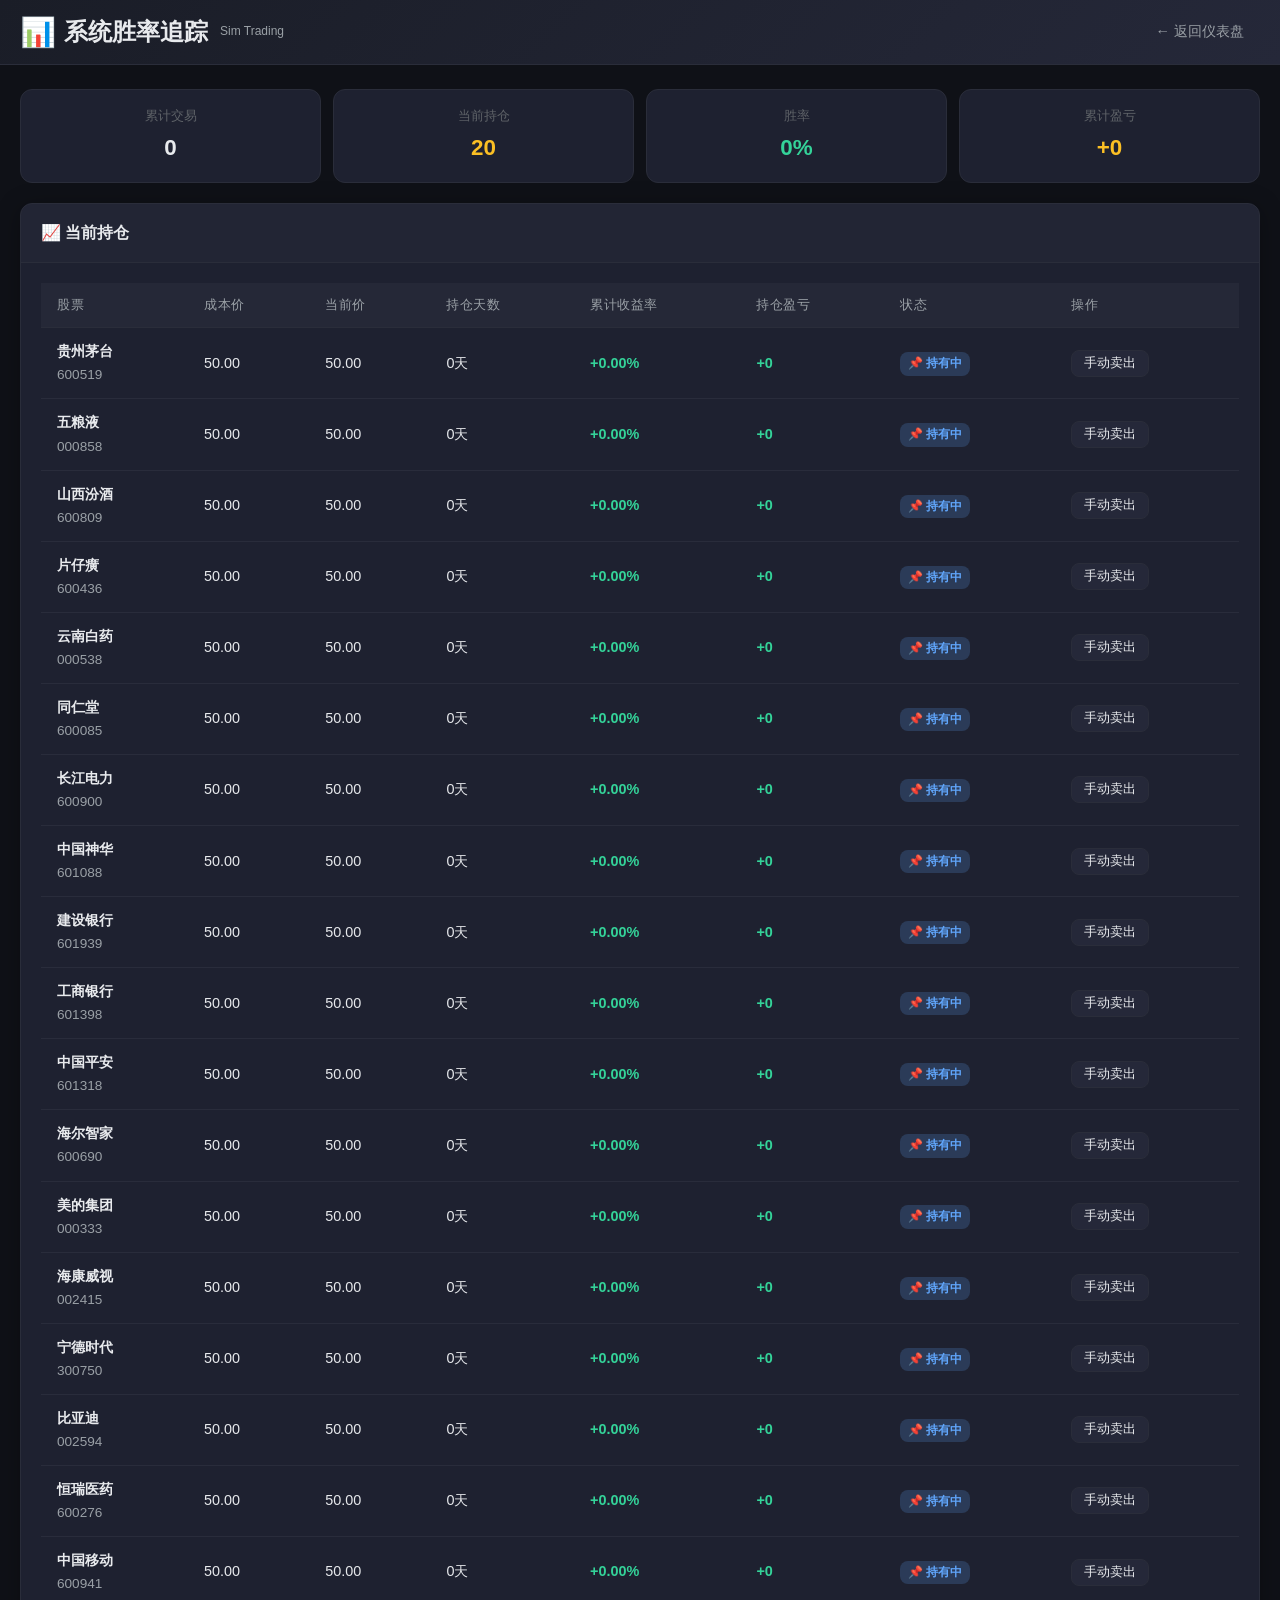
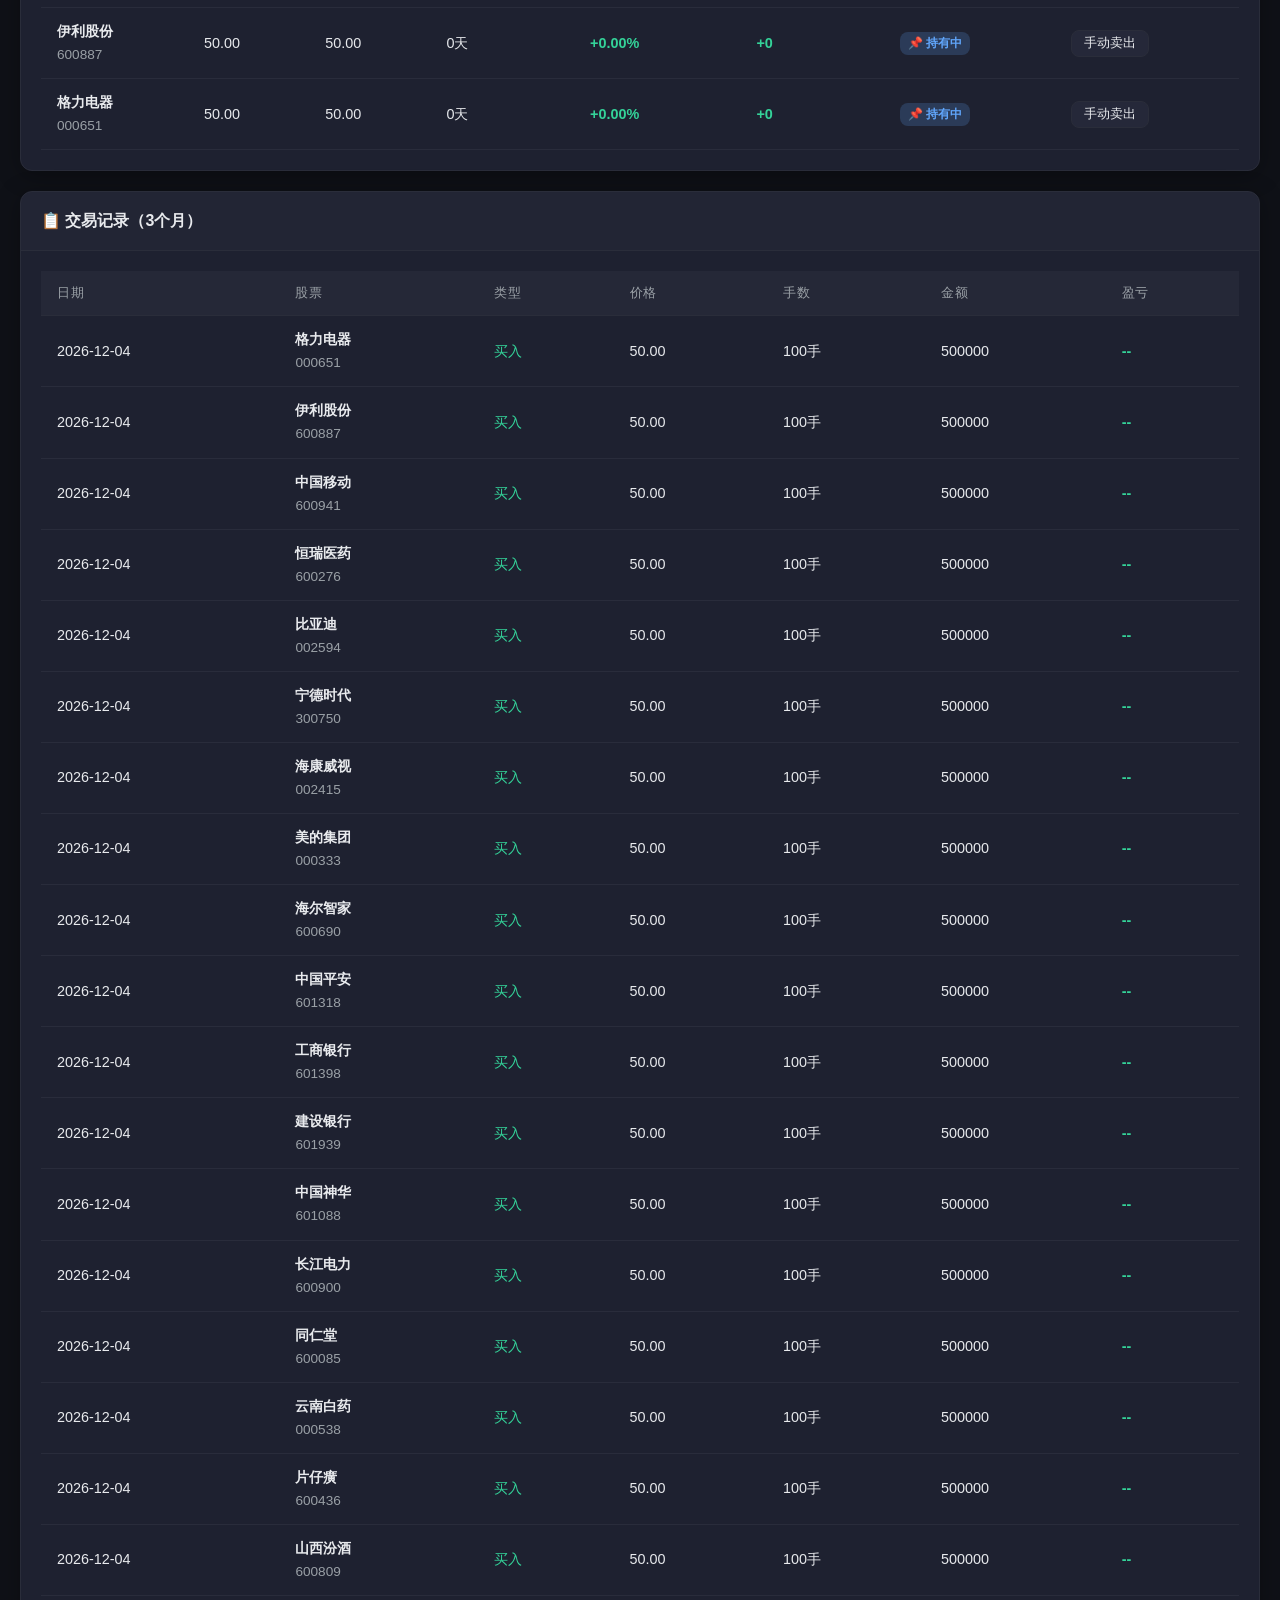
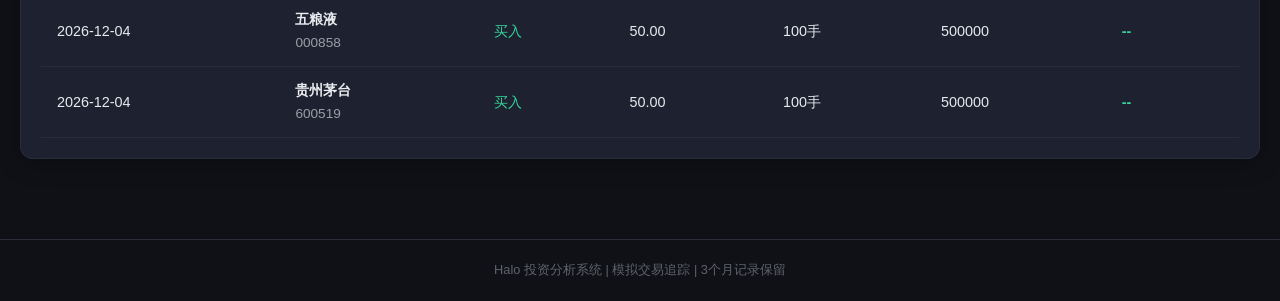
<file: frontend/sim.html>
<!DOCTYPE html>
<html lang="zh-CN">
<head>
<meta charset="UTF-8">
<meta name="viewport" content="width=device-width, initial-scale=1.0">
<title>系统胜率追踪 - Halo</title>
<link rel="stylesheet" href="css/style.css">
<style>
.summary-cards{display:grid;grid-template-columns:repeat(auto-fit,minmax(160px,1fr));gap:12px;margin-bottom:20px}
.summary-card{background:var(--bg-card);border:1px solid var(--border-color);border-radius:var(--radius);padding:16px;text-align:center}
.summary-card .lbl{font-size:.8rem;color:var(--text-muted);margin-bottom:4px}
.summary-card .val{font-size:1.4rem;font-weight:700}
.val.green{color:var(--accent-green)}.val.red{color:var(--accent-red)}.val.yellow{color:var(--accent-yellow)}
.status-tag{display:inline-block;padding:2px 8px;border-radius:8px;font-size:.75rem;font-weight:600}
.tag-hold{background:rgba(96,165,250,.2);color:var(--accent-blue)}
.tag-target{background:rgba(251,191,36,.2);color:var(--accent-yellow)}
.tag-sold{background:rgba(52,211,153,.2);color:var(--accent-green)}
.buy{color:var(--accent-green)}.sell{color:var(--accent-red)}
</style>
</head>
<body>
<header class="header"><div class="container">
<h1 class="logo"><span class="logo-icon">📊</span> 系统胜率追踪 <span class="logo-subtitle">Sim Trading</span></h1>
<nav class="nav"><a href="index.html" class="nav-link">← 返回仪表盘</a></nav>
</div></header>
<main class="main"><div class="container">
<div class="summary-cards" id="cards">
<div class="summary-card"><div class="lbl">累计交易</div><div class="val" id="c-trades">0</div></div>
<div class="summary-card"><div class="lbl">当前持仓</div><div class="val yellow" id="c-hold">0</div></div>
<div class="summary-card"><div class="lbl">胜率</div><div class="val green" id="c-rate">0%</div></div>
<div class="summary-card"><div class="lbl">累计盈亏</div><div class="val" id="c-pnl">0</div></div>
</div>
<div class="card"><div class="card-header"><h3>📈 当前持仓</h3></div><div class="card-body">
<div class="table-container"><table class="data-table"><thead><tr>
<th>股票</th><th>成本价</th><th>当前价</th><th>持仓天数</th><th>累计收益率</th><th>持仓盈亏</th><th>状态</th><th>操作</th>
</tr></thead><tbody id="pos-tbody"><tr><td colspan="8" class="loading-cell">加载中...</td></tr></tbody></table></div>
</div></div>
<div class="card"><div class="card-header"><h3>📋 交易记录（3个月）</h3></div><div class="card-body">
<div class="table-container"><table class="data-table"><thead><tr>
<th>日期</th><th>股票</th><th>类型</th><th>价格</th><th>手数</th><th>金额</th><th>盈亏</th>
</tr></thead><tbody id="trades-tbody"><tr><td colspan="7" class="loading-cell">加载中...</td></tr></tbody></table></div>
</div></div>
</div></main>
<footer class="footer"><div class="container"><p>Halo 投资分析系统 | 模拟交易追踪 | 3个月记录保留</p></div></footer>
<script>
const LOTS=100, TP=0.10, KEEP_DAYS=90, LS_KEY='halo_sim';

function ls(){try{return JSON.parse(localStorage.getItem(LS_KEY)||'{"pos":[],"trades":[],"sold":{}}')}catch(e){return{pos:[],trades:[],sold:{}}}}
function save(d){localStorage.setItem(LS_KEY,JSON.stringify(d))}

function $(s){return document.querySelector(s)}
function esc(s){if(!s)return'';const d=document.createElement('div');d.textContent=String(s);return d.innerHTML}

function cleanup(d){
  const cut=new Date(Date.now()-KEEP_DAYS*86400000).toISOString().slice(0,10);
  d.trades=d.trades.filter(t=>t.date>=cut);
  for(const[s,dt]of Object.entries(d.sold)){if(dt<cut)delete d.sold[s];}
  return d;
}

async function loadPrices(symbols){
  const map={};
  if(!symbols.length)return map;
  for(let i=0;i<symbols.length;i+=3){
    await Promise.all(symbols.slice(i,i+3).map(async s=>{
      try{
        const pfx=s.startsWith('6')?'1':'0';
        const r=await fetch(`https://push2.eastmoney.com/api/qt/stock/get?secid=${pfx}.${s}&fields=f43,f58`);
        const j=await r.json();
        if(j?.data){map[s]={price:(j.data.f43||0)/100,name:j.data.f58||''};}
      }catch(e){}
    }));
  }
  return map;
}

async function refresh(){
  let d=cleanup(ls());
  
  // 获取持仓股票实时价格
  const syms=d.pos.map(p=>p.symbol);
  const prices=await loadPrices(syms);
  
  // 检查止盈
  const today=new Date().toISOString().slice(0,10);
  for(let i=d.pos.length-1;i>=0;i--){
    const p=d.pos[i];
    const cp=prices[p.symbol]?.price||p.buyPrice;
    const ret=(cp-p.buyPrice)/p.buyPrice;
    if(ret>=TP){
      const pnl=(cp-p.buyPrice)*LOTS*100;
      d.trades.push({date:today,symbol:p.symbol,name:p.name,type:'sell',price:cp,lots:LOTS,amount:cp*LOTS*100,pnl:pnl});
      d.sold[p.symbol]=today;
      d.pos.splice(i,1);
    }
  }
  
  save(d);
  render(d,prices);
}

function render(d,prices){
  // 汇总
  const sells=d.trades.filter(t=>t.type==='sell');
  const wins=sells.filter(t=>t.pnl>0).length;
  const totalPnl=sells.reduce((s,t)=>s+(t.pnl||0),0);
  $('#c-trades').textContent=sells.length;
  $('#c-hold').textContent=d.pos.length;
  $('#c-rate').textContent=sells.length?(wins/sells.length*100).toFixed(1)+'%':'0%';
  const pE=$('#c-pnl');pE.textContent=(totalPnl>=0?'+':'')+totalPnl.toFixed(0);
  pE.className='val '+(totalPnl>0?'green':totalPnl<0?'red':'yellow');
  
  // 持仓
  const tb=$('#pos-tbody');
  if(!d.pos.length){tb.innerHTML='<tr><td colspan="8"><div class="empty-state"><h3>暂无持仓</h3><p>系统推荐股票后自动模拟买入</p></div></td></tr>';}
  else{
    tb.innerHTML=d.pos.map((p,i)=>{
      const cp=prices[p.symbol]?.price||p.buyPrice;
      const ret=(cp-p.buyPrice)/p.buyPrice*100;
      const pnl=(cp-p.buyPrice)*LOTS*100;
      const days=Math.floor((Date.now()-new Date(p.buyDate))/86400000);
      const tag=ret>=7?'tag-target':'tag-hold';
      const txt=ret>=7?'🎯 接近止盈':'📌 持有中';
      return `<tr>
        <td><strong>${esc(p.name)}</strong><br><span class="name-cell">${esc(p.symbol)}</span></td>
        <td>${p.buyPrice.toFixed(2)}</td><td>${cp.toFixed(2)}</td><td>${days}天</td>
        <td class="${ret>=0?'score-high':'score-low'}">${(ret>=0?'+':'')+ret.toFixed(2)}%</td>
        <td class="${pnl>=0?'score-high':'score-low'}">${(pnl>=0?'+':'')+pnl.toFixed(0)}</td>
        <td><span class="status-tag ${tag}">${txt}</span></td>
        <td><button class="btn btn-secondary btn-sm" onclick="manualSell('${p.symbol}')">手动卖出</button></td>
      </tr>`;
    }).join('');
  }
  
  // 交易记录
  const tt=$('#trades-tbody');
  if(!d.trades.length){tt.innerHTML='<tr><td colspan="7"><div class="empty-state"><h3>暂无交易记录</h3></div></td></tr>';}
  else{
    tt.innerHTML=d.trades.slice(-50).reverse().map(t=>`<tr>
      <td>${t.date}</td><td><strong>${esc(t.name)}</strong><br><span class="name-cell">${esc(t.symbol)}</span></td>
      <td class="${t.type==='buy'?'buy':'sell'}">${t.type==='buy'?'买入':'卖出'}</td>
      <td>${t.price.toFixed(2)}</td><td>${t.lots}手</td>
      <td>${t.amount.toFixed(0)}</td>
      <td class="${(t.pnl||0)>=0?'score-high':'score-low'}">${t.pnl?(t.pnl>=0?'+':'')+t.pnl.toFixed(0):'--'}</td>
    </tr>`).join('');
  }
}

// 系统推荐时调用共享simBuy
window.simBuy=window.simBuy||function(){};

// 手动卖出
window.manualSell=async function(symbol){
  let d=cleanup(ls());
  const idx=d.pos.findIndex(p=>p.symbol===symbol);
  if(idx<0)return;
  const p=d.pos[idx];
  const prices=await loadPrices([symbol]);
  const cp=prices[symbol]?.price||p.buyPrice;
  const today=new Date().toISOString().slice(0,10);
  const pnl=(cp-p.buyPrice)*LOTS*100;
  d.trades.push({date:today,symbol,name:p.name,type:'sell',price:cp,lots:LOTS,amount:cp*LOTS*100,pnl});
  d.sold[symbol]=today;
  d.pos.splice(idx,1);
  save(d);
  refresh();
};

refresh();
</script>
</body>
</html>
</file>
<file: frontend/css/style.css>
/* Halo - 中国股市投资分析系统 样式表 */

/* ========== 基础重置与变量 ========== */
:root {
    --bg-primary: #0f1117;
    --bg-secondary: #1a1d27;
    --bg-card: #1e2130;
    --bg-card-hover: #252839;
    --border-color: #2a2d3a;
    --text-primary: #e8eaed;
    --text-secondary: #9aa0a6;
    --text-muted: #5f6368;
    --accent-green: #34d399;
    --accent-red: #f87171;
    --accent-yellow: #fbbf24;
    --accent-blue: #60a5fa;
    --accent-purple: #a78bfa;
    --accent-orange: #fb923c;
    --gradient-header: linear-gradient(135deg, #1a1d27 0%, #252839 100%);
    --shadow: 0 4px 24px rgba(0, 0, 0, 0.3);
    --radius: 12px;
    --radius-sm: 8px;
}

* {
    margin: 0;
    padding: 0;
    box-sizing: border-box;
}

body {
    font-family: -apple-system, BlinkMacSystemFont, 'Segoe UI', 'PingFang SC', 'Microsoft YaHei', sans-serif;
    background: var(--bg-primary);
    color: var(--text-primary);
    line-height: 1.6;
    min-height: 100vh;
}

.container {
    max-width: 1280px;
    margin: 0 auto;
    padding: 0 20px;
}

/* ========== 头部 ========== */
.header {
    background: var(--gradient-header);
    border-bottom: 1px solid var(--border-color);
    position: sticky;
    top: 0;
    z-index: 100;
    backdrop-filter: blur(10px);
}

.header .container {
    display: flex;
    align-items: center;
    justify-content: space-between;
    height: 64px;
}

.logo {
    font-size: 1.5rem;
    font-weight: 700;
    display: flex;
    align-items: center;
    gap: 8px;
}

.logo-icon {
    font-size: 1.8rem;
}

.logo-subtitle {
    font-size: 0.75rem;
    font-weight: 400;
    color: var(--text-secondary);
    margin-left: 4px;
}

.nav {
    display: flex;
    gap: 4px;
}

.nav-link {
    color: var(--text-secondary);
    text-decoration: none;
    padding: 8px 16px;
    border-radius: var(--radius-sm);
    font-size: 0.9rem;
    transition: all 0.2s;
}

.nav-link:hover {
    color: var(--text-primary);
    background: var(--bg-card);
}

.nav-link.active {
    color: var(--accent-green);
    background: rgba(52, 211, 153, 0.1);
}

.header-status {
    display: flex;
    align-items: center;
    gap: 8px;
    font-size: 0.85rem;
    color: var(--text-secondary);
}

.status-dot {
    width: 8px;
    height: 8px;
    border-radius: 50%;
    display: inline-block;
}

.status-dot.online {
    background: var(--accent-green);
    box-shadow: 0 0 6px var(--accent-green);
}

.status-dot.offline {
    background: var(--accent-red);
}

/* ========== 主内容 ========== */
.main {
    padding: 24px 0 60px;
}

.tab-content {
    display: none;
}

.tab-content.active {
    display: block;
}

/* ========== 卡片 ========== */
.card-row {
    display: grid;
    grid-template-columns: repeat(auto-fit, minmax(280px, 1fr));
    gap: 16px;
    margin-bottom: 20px;
}

.card {
    background: var(--bg-card);
    border: 1px solid var(--border-color);
    border-radius: var(--radius);
    overflow: hidden;
    box-shadow: var(--shadow);
    margin-bottom: 20px;
}

.card-header {
    display: flex;
    align-items: center;
    justify-content: space-between;
    padding: 16px 20px;
    border-bottom: 1px solid var(--border-color);
    background: rgba(255, 255, 255, 0.02);
}

.card-header h3 {
    font-size: 1rem;
    font-weight: 600;
}

.card-body {
    padding: 20px;
}

.card-badge {
    background: var(--accent-green);
    color: #000;
    font-size: 0.75rem;
    font-weight: 600;
    padding: 2px 10px;
    border-radius: 12px;
}

.card-subtitle {
    font-size: 0.8rem;
    color: var(--text-muted);
}

.card-controls {
    display: flex;
    gap: 8px;
    align-items: center;
}

/* ========== 指数卡片 ========== */
.index-card {
    text-align: center;
}

.index-code {
    font-size: 0.75rem;
    color: var(--text-muted);
    background: rgba(255,255,255,0.05);
    padding: 2px 8px;
    border-radius: 4px;
}

.index-price {
    font-size: 2rem;
    font-weight: 700;
    margin: 8px 0;
}

.index-change {
    font-size: 1.1rem;
    font-weight: 600;
    margin-bottom: 12px;
}

.index-change.up { color: var(--accent-green); }
.index-change.down { color: var(--accent-red); }

.index-returns {
    display: flex;
    justify-content: center;
    gap: 16px;
    font-size: 0.8rem;
    color: var(--text-secondary);
}

.index-returns b {
    color: var(--text-primary);
}

/* ========== 宏观卡片 ========== */
.macro-items {
    display: flex;
    flex-direction: column;
    gap: 10px;
}

.macro-item {
    display: flex;
    justify-content: space-between;
    align-items: center;
    padding: 6px 0;
    border-bottom: 1px solid rgba(255,255,255,0.05);
}

.macro-label {
    font-size: 0.9rem;
    color: var(--text-secondary);
}

.macro-value {
    font-size: 0.85rem;
    font-weight: 600;
    padding: 2px 10px;
    border-radius: 12px;
}

.macro-value.positive { background: rgba(52, 211, 153, 0.15); color: var(--accent-green); }
.macro-value.negative { background: rgba(248, 113, 113, 0.15); color: var(--accent-red); }
.macro-value.neutral { background: rgba(251, 191, 36, 0.15); color: var(--accent-yellow); }

/* ========== 分析网格 ========== */
.analysis-grid {
    display: grid;
    grid-template-columns: repeat(auto-fit, minmax(300px, 1fr));
    gap: 16px;
}

.analysis-item {
    background: var(--bg-secondary);
    border-radius: var(--radius-sm);
    padding: 16px;
    border: 1px solid var(--border-color);
}

.analysis-item h4 {
    font-size: 0.95rem;
    margin-bottom: 6px;
}

.analysis-item p {
    font-size: 0.85rem;
    color: var(--text-secondary);
    margin-bottom: 8px;
}

.tag {
    display: inline-block;
    font-size: 0.75rem;
    padding: 2px 8px;
    border-radius: 4px;
    font-weight: 500;
}

.tag.positive { background: rgba(52, 211, 153, 0.2); color: var(--accent-green); }
.tag.neutral { background: rgba(251, 191, 36, 0.2); color: var(--accent-yellow); }
.tag.negative { background: rgba(248, 113, 113, 0.2); color: var(--accent-red); }

/* ========== 表格 ========== */
.table-container {
    overflow-x: auto;
}

.data-table {
    width: 100%;
    border-collapse: collapse;
    font-size: 0.9rem;
}

.data-table th {
    text-align: left;
    padding: 12px 16px;
    background: rgba(255,255,255,0.03);
    color: var(--text-secondary);
    font-weight: 500;
    font-size: 0.8rem;
    text-transform: uppercase;
    letter-spacing: 0.5px;
    border-bottom: 1px solid var(--border-color);
    white-space: nowrap;
}

.data-table th.sortable {
    cursor: pointer;
    user-select: none;
    transition: color 0.2s;
}
.data-table th.sortable:hover {
    color: var(--accent-green);
}
.data-table th.sortable.sorted {
    color: var(--accent-green);
    font-weight: 700;
}

.data-table td {
    padding: 12px 16px;
    border-bottom: 1px solid rgba(255,255,255,0.05);
}

.data-table tbody tr {
    transition: background 0.2s;
}

.data-table tbody tr:hover {
    background: var(--bg-card-hover);
}

.data-table .rank {
    font-weight: 700;
    color: var(--accent-yellow);
}

.data-table .symbol-cell {
    font-weight: 600;
}

.data-table .name-cell {
    color: var(--text-secondary);
    font-size: 0.85rem;
}

.score-high { color: var(--accent-green); font-weight: 700; }
.score-mid { color: var(--accent-yellow); font-weight: 600; }
.score-low { color: var(--accent-red); font-weight: 600; }

.recommendation-badge {
    display: inline-block;
    padding: 3px 10px;
    border-radius: 12px;
    font-size: 0.8rem;
    font-weight: 600;
}

.badge-strong { background: rgba(52, 211, 153, 0.2); color: var(--accent-green); }
.badge-recommend { background: rgba(96, 165, 250, 0.2); color: var(--accent-blue); }
.badge-watch { background: rgba(251, 191, 36, 0.2); color: var(--accent-yellow); }
.badge-wait { background: rgba(255,255,255,0.1); color: var(--text-secondary); }
.badge-reject { background: rgba(248, 113, 113, 0.15); color: var(--accent-red); }

.loading-cell {
    text-align: center;
    padding: 40px !important;
    color: var(--text-muted);
}

/* ========== 按钮 ========== */
.btn {
    display: inline-flex;
    align-items: center;
    gap: 6px;
    padding: 8px 16px;
    border: none;
    border-radius: var(--radius-sm);
    font-size: 0.85rem;
    font-weight: 500;
    cursor: pointer;
    transition: all 0.2s;
    font-family: inherit;
}

.btn-primary {
    background: var(--accent-green);
    color: #000;
}

.btn-primary:hover {
    background: #2dd4a0;
    transform: translateY(-1px);
}

.btn-secondary {
    background: var(--bg-card-hover);
    color: var(--text-primary);
    border: 1px solid var(--border-color);
}

.btn-secondary:hover {
    background: var(--border-color);
}

.btn-sm {
    padding: 4px 12px;
    font-size: 0.8rem;
}

.filter-select {
    background: var(--bg-secondary);
    color: var(--text-primary);
    border: 1px solid var(--border-color);
    padding: 8px 12px;
    border-radius: var(--radius-sm);
    font-size: 0.85rem;
    font-family: inherit;
    cursor: pointer;
}

/* ========== Modal ========== */
.modal-overlay {
    display: none;
    position: fixed;
    top: 0;
    left: 0;
    right: 0;
    bottom: 0;
    background: rgba(0,0,0,0.7);
    z-index: 200;
    align-items: center;
    justify-content: center;
    backdrop-filter: blur(4px);
}

.modal-overlay.active {
    display: flex;
}

.modal {
    background: var(--bg-card);
    border: 1px solid var(--border-color);
    border-radius: var(--radius);
    max-width: 720px;
    width: 90%;
    max-height: 80vh;
    overflow-y: auto;
    box-shadow: 0 20px 60px rgba(0,0,0,0.5);
}

.modal-header {
    display: flex;
    justify-content: space-between;
    align-items: center;
    padding: 20px;
    border-bottom: 1px solid var(--border-color);
    position: sticky;
    top: 0;
    background: var(--bg-card);
}

.modal-header h2 {
    font-size: 1.2rem;
}

.modal-close {
    background: none;
    border: none;
    color: var(--text-secondary);
    font-size: 1.4rem;
    cursor: pointer;
    padding: 4px 8px;
    border-radius: 4px;
    transition: all 0.2s;
}

.modal-close:hover {
    color: var(--text-primary);
    background: var(--bg-card-hover);
}

.modal-body {
    padding: 20px;
}

/* 详情评分条 */
.score-bar-container {
    margin-bottom: 12px;
}

.score-bar-label {
    display: flex;
    justify-content: space-between;
    font-size: 0.85rem;
    margin-bottom: 4px;
    color: var(--text-secondary);
}

.score-bar {
    height: 8px;
    background: var(--bg-secondary);
    border-radius: 4px;
    overflow: hidden;
}

.score-bar-fill {
    height: 100%;
    border-radius: 4px;
    transition: width 0.5s ease;
}

.score-bar-fill.high { background: var(--accent-green); }
.score-bar-fill.mid { background: var(--accent-yellow); }
.score-bar-fill.low { background: var(--accent-red); }

/* ========== 特征图例 ========== */
.features-legend {
    display: flex;
    flex-wrap: wrap;
    gap: 8px;
    margin-bottom: 16px;
}

.feature-tag {
    font-size: 0.8rem;
    padding: 4px 10px;
    border-radius: 6px;
    background: var(--bg-secondary);
    border: 1px solid var(--border-color);
    color: var(--text-secondary);
}

/* ========== 加载动画 ========== */
.loading {
    text-align: center;
    padding: 40px;
    color: var(--text-muted);
    font-size: 0.95rem;
}

.loading::before {
    content: '';
    display: inline-block;
    width: 20px;
    height: 20px;
    border: 2px solid var(--border-color);
    border-top-color: var(--accent-green);
    border-radius: 50%;
    animation: spin 0.8s linear infinite;
    margin-right: 10px;
    vertical-align: middle;
}

@keyframes spin {
    to { transform: rotate(360deg); }
}

/* ========== 关于页面 ========== */
.about-content {
    max-width: 800px;
}

.about-content h4 {
    margin: 20px 0 8px;
    color: var(--accent-green);
}

.about-content h5 {
    margin: 16px 0 6px;
    color: var(--text-primary);
}

.about-content ul, .about-content ol {
    padding-left: 24px;
    color: var(--text-secondary);
    font-size: 0.9rem;
}

.about-content li {
    margin-bottom: 4px;
}

.disclaimer {
    margin-top: 24px;
    padding: 16px;
    background: rgba(248, 113, 113, 0.1);
    border: 1px solid rgba(248, 113, 113, 0.3);
    border-radius: var(--radius-sm);
    color: var(--accent-red);
    font-size: 0.9rem;
}

/* ========== 页脚 ========== */
.footer {
    text-align: center;
    padding: 20px;
    border-top: 1px solid var(--border-color);
    color: var(--text-muted);
    font-size: 0.8rem;
}

.footer-warning {
    color: var(--accent-yellow);
    margin-top: 4px;
}

/* ========== 响应式 ========== */
@media (max-width: 768px) {
    .header .container {
        flex-wrap: wrap;
        height: auto;
        padding: 12px 16px;
        gap: 8px;
    }
    
    .nav {
        order: 3;
        width: 100%;
        overflow-x: auto;
    }
    
    .card-row {
        grid-template-columns: 1fr;
    }
    
    .analysis-grid {
        grid-template-columns: 1fr;
    }
    
    .data-table {
        font-size: 0.8rem;
    }
    
    .data-table th, .data-table td {
        padding: 8px 10px;
    }
    
    .modal {
        width: 95%;
        max-height: 90vh;
    }
}

/* ========== 快速推荐卡片 ========== */
.quick-rec-item {
    display: flex;
    align-items: center;
    justify-content: space-between;
    padding: 12px 0;
    border-bottom: 1px solid rgba(255,255,255,0.05);
    cursor: pointer;
    transition: background 0.2s;
}

.quick-rec-item:hover {
    background: var(--bg-card-hover);
    margin: 0 -20px;
    padding: 12px 20px;
}

.quick-rec-left {
    display: flex;
    align-items: center;
    gap: 12px;
}

.quick-rec-rank {
    font-size: 1.2rem;
    font-weight: 700;
    color: var(--accent-yellow);
    min-width: 30px;
}

.quick-rec-name {
    font-weight: 600;
}

.quick-rec-sector {
    font-size: 0.8rem;
    color: var(--text-muted);
}

.quick-rec-right {
    text-align: right;
}

.quick-rec-score {
    font-size: 1.3rem;
    font-weight: 700;
}

.quick-rec-badge {
    font-size: 0.75rem;
    padding: 2px 8px;
    border-radius: 8px;
    margin-top: 2px;
}

.empty-state {
    text-align: center;
    padding: 60px 20px;
    color: var(--text-muted);
}

.empty-state .empty-icon {
    font-size: 3rem;
    margin-bottom: 16px;
}

.empty-state h3 {
    font-size: 1.2rem;
    margin-bottom: 8px;
    color: var(--text-secondary);
}
</file>
